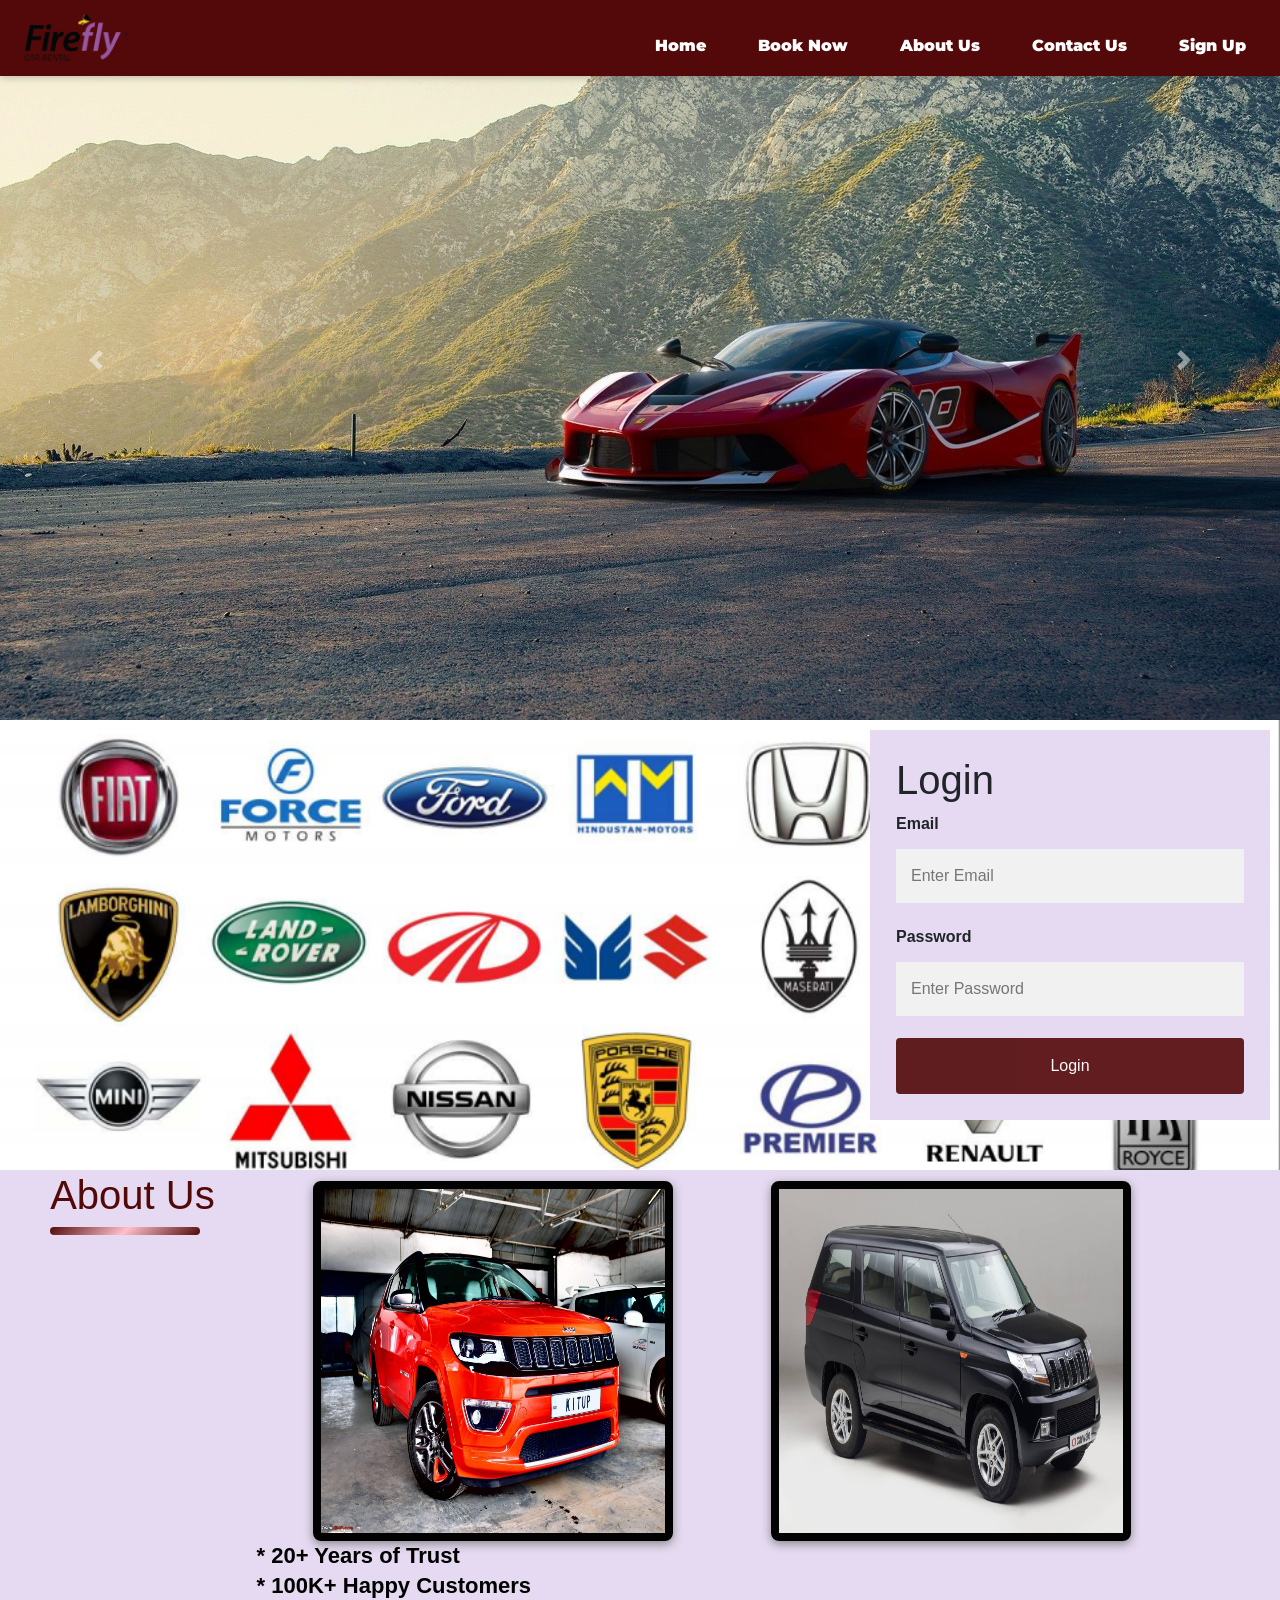
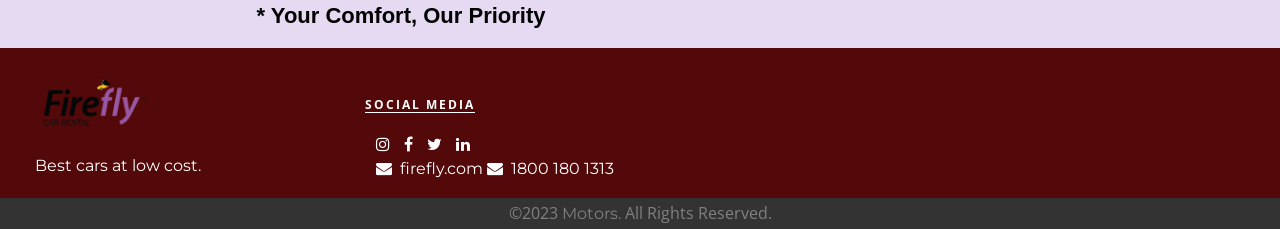
<file: static/index.html>
<!doctype html>
<html lang="en">
  <head>
    <!-- Required meta tags -->

    <link href="https://fonts.googleapis.com/css2?family=Montserrat:wght@500&family=Open+Sans&display=swap" rel="stylesheet">
   
    <link rel="stylesheet" href="https://stackpath.bootstrapcdn.com/bootstrap/4.3.1/css/bootstrap.min.css">
    <link rel="stylesheet" href="https://maxcdn.bootstrapcdn.com/font-awesome/4.7.0/css/font-awesome.min.css">
    <script src="https://ajax.googleapis.com/ajax/libs/jquery/3.3.1/jquery.min.js"></script>
    <script src="https://cdnjs.cloudflare.com/ajax/libs/popper.js/1.14.7/umd/popper.min.js"></script>
    <script src="https://stackpath.bootstrapcdn.com/bootstrap/4.3.1/js/bootstrap.min.js"></script>
    
    <title>Car Rent</title>
    <style>
        * {
  box-sizing: border-box;
}

.bg-img {
  background-image: url(/static/images/ch11.png);
  
  /* control height of img */
  min-height: 450px;
  
  /* center and scale img */
  background-position: center;
  background-repeat: no-repeat;
  background-size: cover;
}

/* add style to container */
.container {
  position: absolute;
  right: 0;
  margin: 10px;
  max-width: 400px;
  max-height: 600px;
  padding: 26px;
  background-color: #e5daf1;
  
}

/* input fields */
input[type=text], input[type=password] {
  width: 100%;
  padding: 15px;
  margin: 5px 0 22px 0;
  border: none;
  background: #f1f1f1;
}

input[type=text]:focus, input[type=password]:focus {
  background-color: #ddd;
  outline: none;
}

/* style for submit btn */
.btn {
  background-color: #530909;
  color: white;
  padding: 16px 20px;
  border: none;
  cursor: pointer;
  width: 100%;
  opacity: 0.9;
}

.btn:hover {
  opacity: 1;
}


.about-div{
    width:100%;
    height: auto;
    padding: 1px;
    background-color: #e5daf1;
    display: flex;
    justify-content: space-around;
    align-items: flex-start;
    flex-wrap: wrap;
}
.blog-line{
    position: relative;
    width:150px;
    height: 8px;
    background-image: linear-gradient(-45deg,#530909,pink,#530909);
    border-radius: 20px;
    left:0px;
}
.blog-txt a{
    text-decoration: none;
    color:#f15;
    font-size:30px;
  font-weight:bolder;
  font-family:'Cookie', cursive;
}
.about-div img{
    width:360px;
    height: 360px;
    border-radius: 8px;
    border:8px solid rgb(2, 2, 2);
    display: inline;
    margin-top: 10px;
    box-shadow: 0 3px 10px 0 rgba(100,100,100,.7);
    transition-duration: .5s;
}

.about-div img:hover{
    transform: scale(0.8);
}

.about-txt{
    width:60%;
    height: auto;
    font-size: 22px;
    color:#333;
    
    line-height: 30px;
}
.about-txt a{
    text-decoration: none;
    font-size: 25px;
    color:rgb(8, 8, 8);
    margin-right: 20px;
}
@media screen and (max-width:768px){
  
.about-div{
    width:100%;
    height: auto;
    padding: 0px;
    background-color: #d4f8f2;
    display: flex;
    justify-content: space-around;
    align-items: flex-start;
    flex-wrap: wrap;
}
.about-div img{
   
    border-radius: 50%;
    border:8px solid #530909;
    display: inline;
    margin-top: 10px;
    box-shadow: 0 3px 10px 0 #530909;
    transition-duration: .5s;
}

.about-div img:hover{
    transform: scale(1.1);
}

.about-txt{
    width:80%;
    height: auto;
    font-size: 22px;
    color:#333;
    font-family: cursive;
    line-height: 30px;
}
.about-txt a{
    text-decoration: none;
    font-size: 25px;
    color:rgb(17, 16, 17);
    margin-right: 20px;
} 
}
footer{
        background: #530909;
        color: #fff;
        font-family: 'montserrat';
      }
      .logo2{
        height:50px; 
        margin:30px 20px 5px;
      }

      .content1{
        margin:20px;
        font-size: 16px;
        line-height: 25px;
        
      }

      .content2{
        margin-top: 50px;
        margin-left: 30px;
        font-weight: bold;
        border-bottom-width: 1px;
        border-bottom-style: solid;
        display: inline-block;
        font-family: 'open sans';
        font-size: 12px;
        letter-spacing: 2px;
      }

      .icons{
        margin-left: 14%;
        margin-top: 4%;
      }

      .icons .icon-link{
        color: #fff;
        margin-right: 10px;
      }

      .footer2{
        background: #333;
        color: grey;
        padding: 3px;
        text-align: center;
        font-family: 'open sans';
      }
      .navbar{
      position: fixed;
      width: 100%;
      background: #530909 !important;
      box-shadow: 0px 1px 8px rgba(0, 0, 0, 0.25);
      transition: .6s;
      z-index: 10;
    }

    .logo-one{
      height:50px; 
      margin: 10px 50px 10px;
    }

    .navbar-nav{
      font-family: 'montserrat';
      font-weight: bold;
    }

    .nav-link{
      margin-right: 10px;
      color: #fff !important;
    }

    .nav-link:hover{
      color: #F0c540 !important;
    }

    nav.sticky{
      margin-right: 5px;
    }

    @media (max-width:768px){

      .navbar{
        z-index: 10;
      }

      .navbar-brand .logo-one{
        margin-left: 5px !important;
        height: 40px;
      }

      .icons{
        margin-bottom: 1rem;
      }

    }
    
    </style>
  </head>
  <nav class="navbar navbar-expand-md navbar-light " style="background-color: #273f44;"> 
    <a href="#" class="navbar-brand">
        <img src= "/static/images/Rcar logo.png" height="50" alt="kissan">
    </a>
    <button type="button" class="navbar-toggler" data-toggle="collapse" data-target="#navbarCollapse">
        <span class="navbar-toggler-icon"></span>
    </button>
    <div class="collapse navbar-collapse" id="navbarCollapse">
        <div class="navbar-nav">
            
        </div>

    
        <div class="navbar-nav ml-auto">
            <li class="nav-item dropdown">
              <a href="#" class="nav-item nav-link"></a>
              <b><a href="/static/index.html" class="nav-item nav-link"  style="color: white;">Home</a></b>
              </li>
              <li class="nav-item dropdown">
                <a href="#" class="nav-item nav-link"></a>
                <b><a href="#" class="nav-item nav-link"></a></b>
                </li>
              <li class="nav-item dropdown">
                <a href="#" class="nav-item nav-link"></a>
                <b><a href="/static/book.html" class="nav-item nav-link" style="color: white;">Book Now</a></b>
                </li>
                <li class="nav-item dropdown">
                  <a href="#" class="nav-item nav-link"></a>
                  <b><a href="#" class="nav-item nav-link"></a></b>
                  </li>
                <li class="nav-item dropdown">
                  <a href="#" class="nav-item nav-link"></a>
                  <b><a href="#abo" class="nav-item nav-link" style="color: white;">About Us</a></b>
                  </li>
                  <li class="nav-item dropdown">
                    <a href="#" class="nav-item nav-link"></a>
                    <b><a href="#" class="nav-item nav-link"></a></b>
                    </li>
                  <li class="nav-item dropdown">
                    <a href="#" class="nav-item nav-link"></a>
                    <b><a href="#con" class="nav-item nav-link" style="color: white;">Contact Us</a></b>
                    </li>
                    <li class="nav-item dropdown">
                      <a href="#" class="nav-item nav-link"></a>
                      <b><a href="#" class="nav-item nav-link"></a></b>
                      </li>
                    <li class="nav-item dropdown">
                      <a href="#" class="nav-item nav-link"></a>
                      <b><a href="/static/Register.html" class="nav-item nav-link" style="color: white;">Sign Up</a></b>
                      </li>
            
        </div>
    </div>
</nav>
  
    <div id="carouselExampleInterval" class="carousel slide" data-ride="carousel">
        <div class="carousel-inner">
          <div class="carousel-item active" data-interval="10000">
            <img src="/static/images/slide3.jpg" class="d-block w-100" alt="...">
          </div>
          <div class="carousel-item" data-interval="2000">
            <img src="/static/images/slide2.jpg" class="d-block w-100" alt="...">
          </div>
          <div class="carousel-item">
            <img src="/static/images/slide1.jpg" class="d-block w-100" alt="...">
          </div>
        </div>
        <a class="carousel-control-prev" href="#carouselExampleInterval" role="button" data-slide="prev">
          <span class="carousel-control-prev-icon" aria-hidden="true"></span>
          <span class="sr-only">Previous</span>
        </a>
        <a class="carousel-control-next" href="#carouselExampleInterval" role="button" data-slide="next">
          <span class="carousel-control-next-icon" aria-hidden="true"></span>
          <span class="sr-only">Next</span>
        </a>
      </div>
      <div class="bg-img">
        <form action="/login" method="post">
          <div class="container">
            <h1>Login</h1>
            <label for="email"><b>Email</b></label>
            <input type="text" placeholder="Enter Email" name="email" required>
            
            <label for="psw"><b>Password</b></label>
            <input type="password" placeholder="Enter Password" name="password" required>
            
            <button type="submit" class="btn" name="login">Login</button>
          </div>
        </form>
      </div>
      

      <div class="about-div" id="abo">
        <div class="blog-txt">
            <center><strong><h1 style="color: #530909;">About Us</h1></strong></center>
            <div class="blog-line"></div>
        </div>
        <img src="/static/images/car1.jpg">
        <img src="/static/images/car2.jpg">
        
        <br>
        <br>
        <div class="about-txt">
            <strong><p style="color: black;"> * 20+ Years of Trust <br> * 100K+ Happy Customers <br> * Your Comfort, Our Priority
               </p></strong>
        </div>
    </div>

</div>


<footer>
  <div class="footer-top">
    <div class="container-fluid">
      <div class="row">

        <div class="col-md-3 col-sm-6 col-xs-12">
          <a href="#">
            <img class="logo2" src="/static/images/Rcar logo.png" alt="logo two">
          </a>
          <p class="content1">
            Best cars at low cost.
          </p>
        </div>

        <div class="col-md-3 col-sm-6 col-xs-12" id="con">
          <h6 class="content2">SOCIAL MEDIA</h6>
          <div class="icons">
            <a class="icon-link" href="#"><i class="fa fa-instagram" aria-hidden="true"></i></a>
            <a class="icon-link" href="#"><i class="fa fa-facebook" aria-hidden="true"></i></a>
            <a class="icon-link" href="#"><i class="fa fa-twitter" aria-hidden="true"></i></a>
            <a class="icon-link" href="#"><i class="fa fa-linkedin" aria-hidden="true"></i></a><br>
            <i class="fa fa-envelope" aria-hidden="true"><span style="font-family: 'montserrat';">&nbsp;&nbsp;firefly.com</span></i>
            <i class="fa fa-envelope" aria-hidden="true"><span style="font-family: 'montserrat';">&nbsp;&nbsp;1800 180 1313</span></i>
          </div>
        </div>
      </div>
    </div>

    <div class="footer2">
      &copy;2023 <span style="font-family: 'montserrat';">Motors.</span>
      All Rights Reserved.
    </div>
  </div>
</footer>


<!-- Optional JavaScript -->
<!-- jQuery first, then Popper.js, then Bootstrap JS -->
<script src="https://code.jquery.com/jquery-3.5.1.slim.min.js" integrity="sha384-DfXdz2htPH0lsSSs5nCTpuj/zy4C+OGpamoFVy38MVBnE+IbbVYUew+OrCXaRkfj" crossorigin="anonymous"></script>
<script src="https://cdn.jsdelivr.net/npm/popper.js@1.16.0/dist/umd/popper.min.js" integrity="sha384-Q6E9RHvbIyZFJoft+2mJbHaEWldlvI9IOYy5n3zV9zzTtmI3UksdQRVvoxMfooAo" crossorigin="anonymous"></script>
<script src="https://stackpath.bootstrapcdn.com/bootstrap/4.5.0/js/bootstrap.min.js" integrity="sha384-OgVRvuATP1z7JjHLkuOU7Xw704+h835Lr+6QL9UvYjZE3Ipu6Tp75j7Bh/kR0JKI" crossorigin="anonymous"></script>


    <!-- Optional JavaScript -->
    <!-- jQuery first, then Popper.js, then Bootstrap JS -->
    
  </body>
</html>
</file>
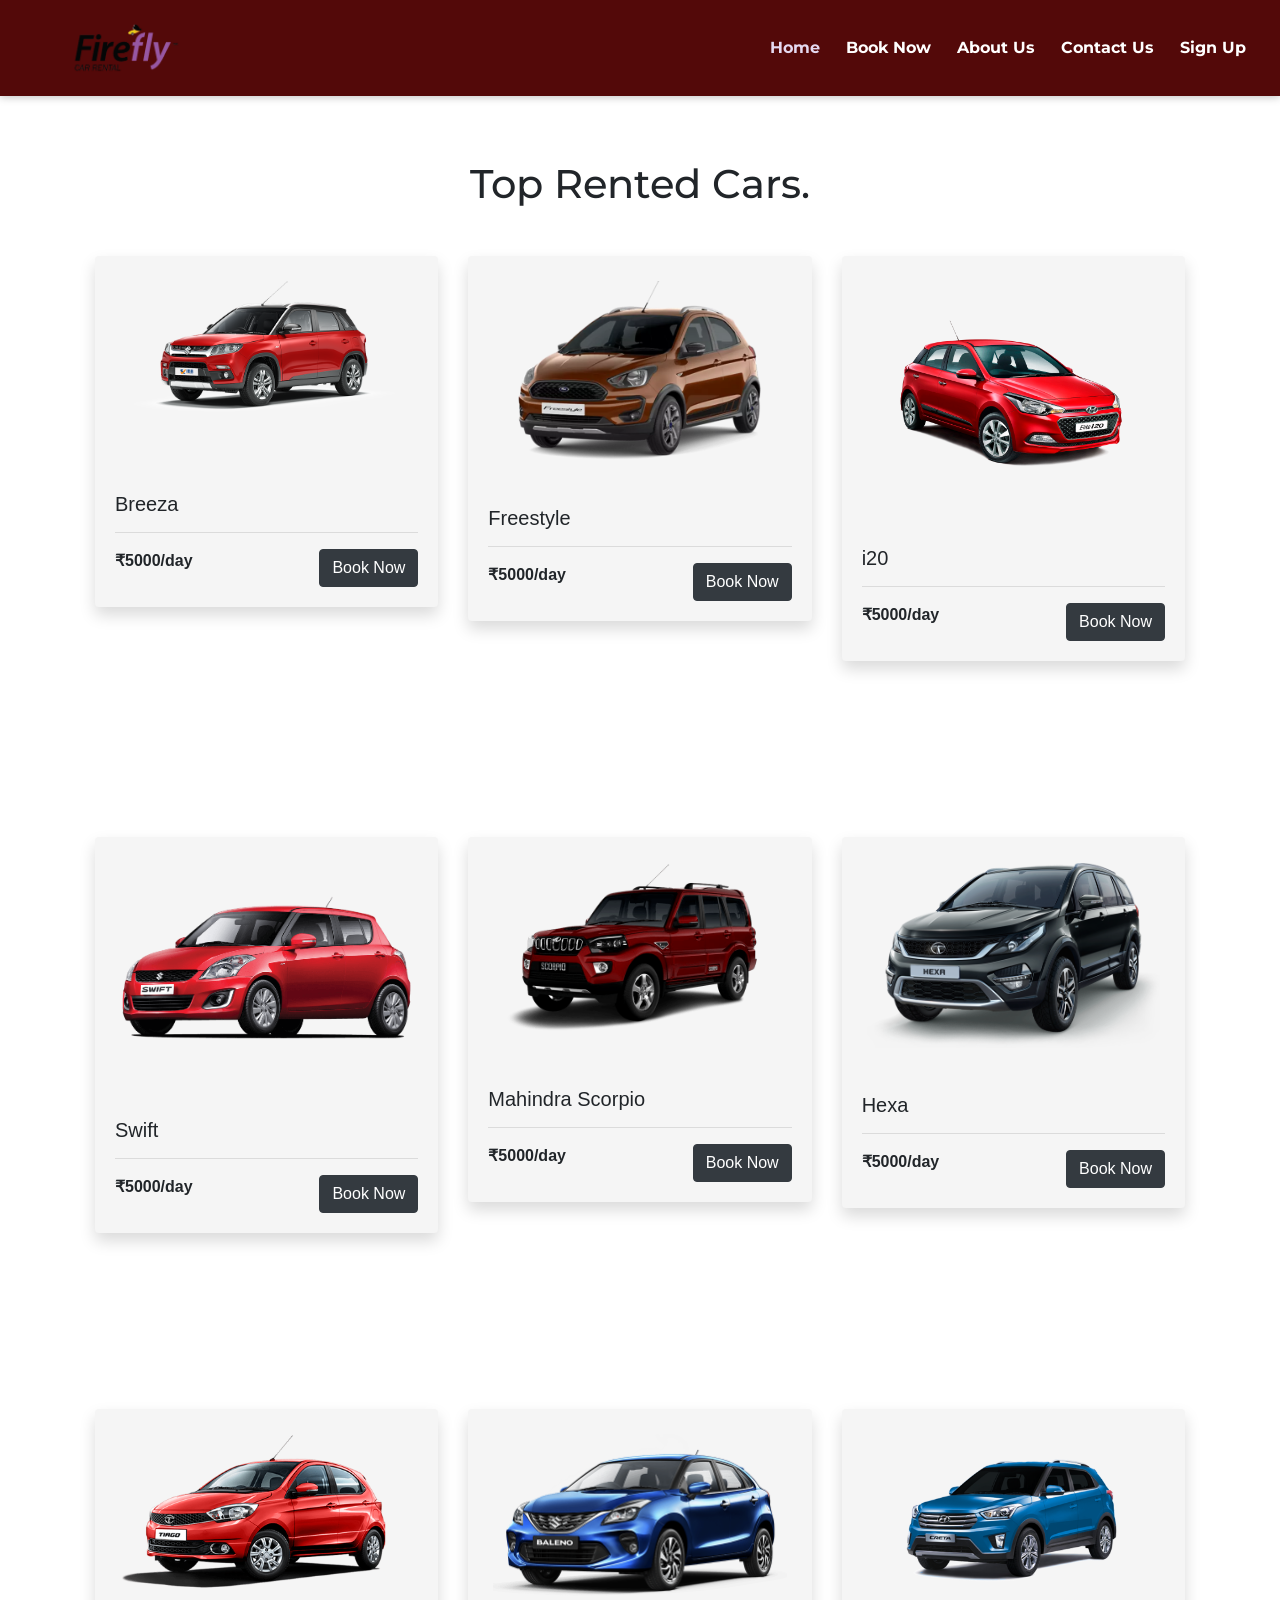
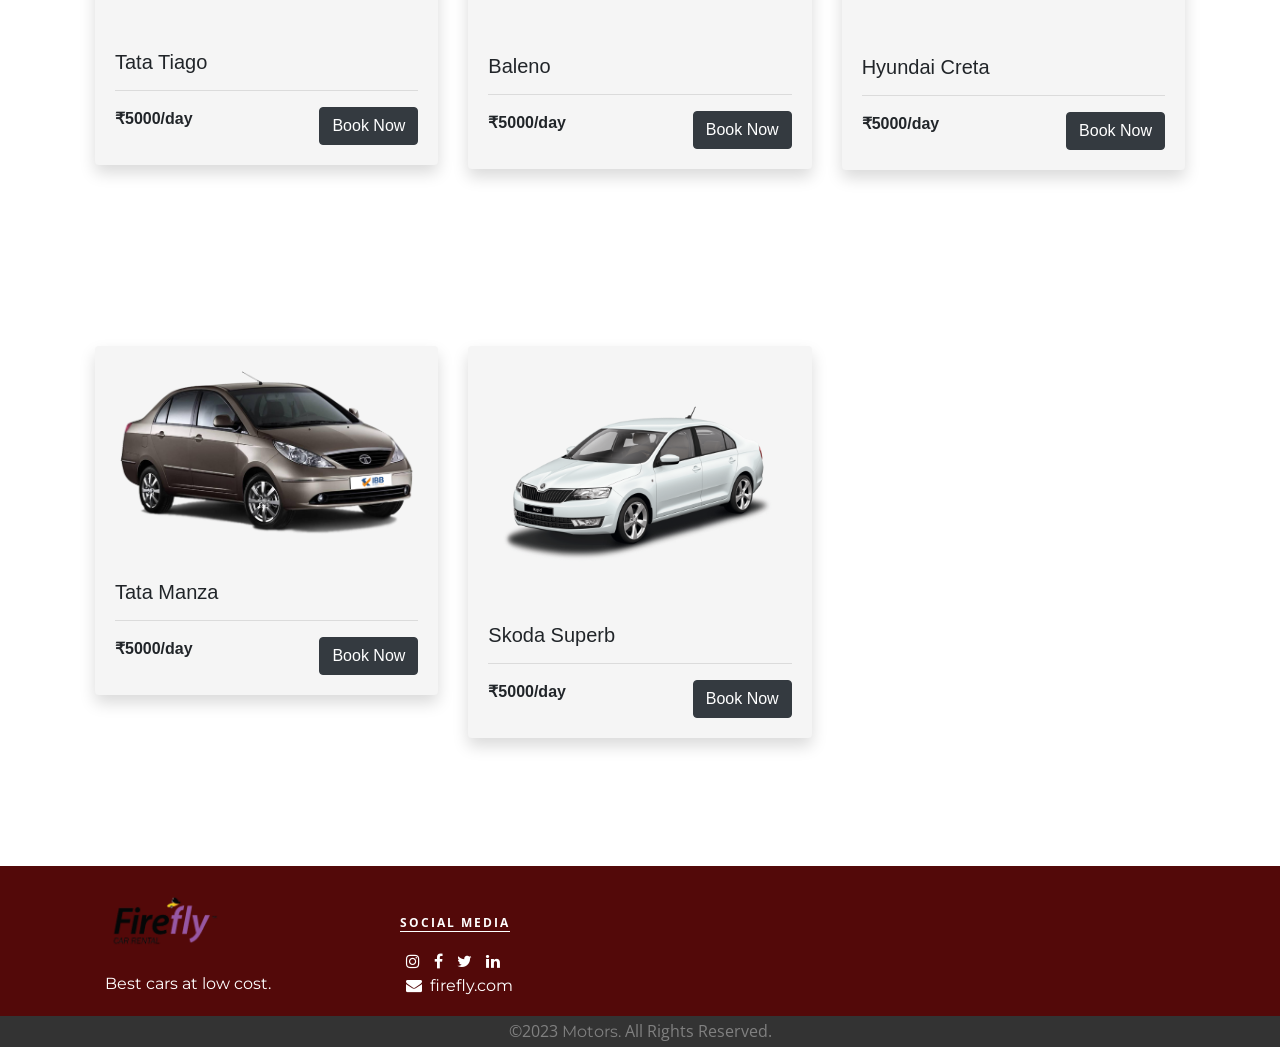
<file: static/book.html>
<!doctype html>
<html lang="en">
  <head>
    <title>Title</title>
    <!-- Required meta tags -->
    <meta charset="utf-8">
    <meta name="viewport" content="width=device-width, initial-scale=1, shrink-to-fit=no">

    <!-- Bootstrap CSS -->
    <link rel="stylesheet" href="https://stackpath.bootstrapcdn.com/bootstrap/4.3.1/css/bootstrap.min.css" integrity="sha384-ggOyR0iXCbMQv3Xipma34MD+dH/1fQ784/j6cY/iJTQUOhcWr7x9JvoRxT2MZw1T" crossorigin="anonymous">
  
    <link href="https://fonts.googleapis.com/css2?family=Montserrat:wght@500&family=Open+Sans&display=swap" rel="stylesheet">
    
    <link rel="stylesheet" href="https://maxcdn.bootstrapcdn.com/font-awesome/4.7.0/css/font-awesome.min.css">
  
  </head>

  <style>

    h1{
      font-family: 'montserrat';
      position: relative;
      top:10rem;
    }


    .card{
      margin-top: 8rem;
    }

    .card-img-top{
      padding: 25px;
      transition: transform .5s;

    }

    .button{
      float: right;
    }

    .card{
      background-color: #f5f5f5;
      border-style: none !important;
    }

    hr{
      border-color: #dbdbdb;
    }

    .card-text{
      font-weight: bold;
    }

    .card-img-top:hover{
      transform: scale(1.1);
    }

    @media (min-width: 1024px) and (max-width: 2000px){
      .car-section{
        margin: 5rem !important;
      }
    }


     /* Navbar section */

     .navbar{
      position: fixed;
      width: 100%;
      background: #530909 !important;
      box-shadow: 0px 1px 8px rgba(0, 0, 0, 0.25);
      transition: .6s;
      z-index: 10;
    }

    .logo-one{
      height:50px; 
      margin: 10px 50px 10px;
    }

    .navbar-nav{
      font-family: 'montserrat';
      font-weight: bold;
    }

    .nav-link{
      margin-right: 10px;
      color: #fff !important;
    }

    .nav-link:hover{
      color: #F0c540 !important;
    }

    nav.sticky{
      margin-right: 5px;
    }

    @media (max-width:768px){

      .navbar{
        z-index: 10;
      }

      .navbar-brand .logo-one{
        margin-left: 5px !important;
        height: 40px;
      }

      .icons{
        margin-bottom: 1rem;
      }

      .row{
        margin: 1rem;
        margin-top: 2rem;
      }

      h1{
        font-size: 1.8rem;
        top:8rem;
      }


    }

      /* footer section */
      footer{
        background: #530909;
        color: #fff;
        font-family: 'montserrat';
      }
      .logo2{
        height:50px; 
        margin:30px 20px 5px;
      }

      .content1{
        margin:20px;
        font-size: 16px;
        line-height: 25px;
        
      }

      .content2{
        margin-top: 50px;
        margin-left: 30px;
        font-weight: bold;
        border-bottom-width: 1px;
        border-bottom-style: solid;
        display: inline-block;
        font-family: 'open sans';
        font-size: 12px;
        letter-spacing: 2px;
      }

      .icons{
        margin-left: 14%;
        margin-top: 4%;
      }

      .icons .icon-link{
        color: #fff;
        margin-right: 10px;
      }

      .footer2{
        background: #333;
        color: grey;
        padding: 3px;
        text-align: center;
        font-family: 'open sans';
      }


  </style>
  <body>
      

    <nav class="navbar navbar-expand-lg navbar-light bg-light">
      <a class="navbar-brand" href="#">
        <img class="logo-one" src="images/Rcar logo.png" alt="logo one">
      </a>
      <button class="navbar-toggler" type="button" data-toggle="collapse" data-target="#navbarSupportedContent" aria-controls="navbarSupportedContent" aria-expanded="false" aria-label="Toggle navigation">
        <span class="navbar-toggler-icon"></span>
      </button>
    
      <div class="collapse navbar-collapse" id="navbarSupportedContent">
        <ul class="navbar-nav ml-auto">
          <li class="nav-item active">
            <a class="nav-link" href="/static/index.html" style="color: #e5daf1 !important;">Home</a>
          </li>
          <li class="nav-item">
            <a class="nav-link" href="/static/book.html">Book Now</a>
          </li>
          <li class="nav-item">
            <a class="nav-link" href="/static/index.html#abo">About Us</a>
          </li>
          <li class="nav-item">
            <a class="nav-link" href="#con">Contact Us</a>
          </li>
            <li class="nav-item">
              <a class="nav-link" href="/static/Register.html">Sign Up</a>
            </li>
        </ul>
      </div>
    </nav>

    <h1 class="text-center">Top Rented Cars.</h1>

    <div class="row car-section">
      <div class="col-lg-4 mb-5">
        <div class="card shadow rounded">
          <img src="/static/images/img1.png" class="card-img-top" alt="...">
          <div class="card-body">
            <h5 class="card-title">Breeza</h5> <hr>
            <p class="card-text">₹5000/day <a href="/dashboard" class="button btn btn-dark">Book Now</a></p>
          </div>
        </div>
      </div>
      <div class="col-lg-4 mb-5">
        <div class="card shadow rounded">
          <img src="/static/images/img2.png" class="card-img-top" alt="...">
          <div class="card-body">
            <h5 class="card-title">Freestyle</h5> <hr>
            <p class="card-text">₹5000/day <a href="/dashboard" class="button btn btn-dark">Book Now</a></p>
          </div>
        </div>
      </div>
      <div class="col-lg-4 mb-5">
        <div class="card shadow rounded">
          <img src="/static/images/img3.png" class="card-img-top" alt="...">
          <div class="card-body">
            <h5 class="card-title">i20</h5> <hr>
            <p class="card-text">₹5000/day <a href="/dashboard" class="button btn btn-dark">Book Now</a></p>
          </div>
        </div>
      </div>
      <div class="col-lg-4 mb-5">
        <div class="card shadow rounded">
          <img src="/static/images/img4.png" class="card-img-top" alt="...">
          <div class="card-body">
            <h5 class="card-title">Swift</h5>
            <hr><p class="card-text">₹5000/day <a href="/dashboard" class="button btn btn-dark">Book Now</a></p>
          </div>
        </div>
      </div>
      <div class="col-lg-4 mb-5">
        <div class="card shadow rounded">
          <img src="/static/images/img6.png" class="card-img-top" alt="...">
          <div class="card-body">
            <h5 class="card-title">Mahindra Scorpio</h5>
            <hr><p class="card-text">₹5000/day <a href="/dashboard" class="button btn btn-dark">Book Now</a></p>
          </div>
        </div>
      </div>
      <div class="col-lg-4 mb-5">
        <div class="card shadow rounded">
          <img src="/static/images/img7.png" class="card-img-top" alt="...">
          <div class="card-body">
            <h5 class="card-title">Hexa</h5>
            <hr><p class="card-text">₹5000/day <a href="/dashboard" class="button btn btn-dark">Book Now</a></p>
          </div>
        </div>
      </div>
      <div class="col-lg-4 mb-5">
        <div class="card shadow rounded">
          <img src="/static/images/img8.png" class="card-img-top" alt="...">
          <div class="card-body">
            <h5 class="card-title">Tata Tiago</h5>
            <hr><p class="card-text">₹5000/day <a href="/dashboard" class="button btn btn-dark">Book Now</a></p>
          </div>
        </div>
      </div>
      <div class="col-lg-4 mb-5">
        <div class="card shadow rounded">
          <img src="/static/images/img9.png" class="card-img-top" alt="...">
          <div class="card-body">
            <h5 class="card-title">Baleno</h5>
            <hr><p class="card-text">₹5000/day <a href="/dashboard" class="button btn btn-dark">Book Now</a></p>
          </div>
        </div>
      </div>
      <div class="col-lg-4 mb-5">
        <div class="card shadow rounded">
          <img src="/static/images/img10.png" class="card-img-top" alt="...">
          <div class="card-body">
            <h5 class="card-title">Hyundai Creta</h5>
            <hr><p class="card-text">₹5000/day <a href="/dashboard" class="button btn btn-dark">Book Now</a></p>
          </div>
        </div>
      </div>
      <div class="col-lg-4 mb-5">
        <div class="card shadow rounded">
          <img src="/static/images/img11.png" class="card-img-top" alt="...">
          <div class="card-body">
            <h5 class="card-title">Tata Manza</h5>
            <hr><p class="card-text">₹5000/day <a href="/dashboard" class="button btn btn-dark">Book Now</a></p>
          </div>
        </div>
      </div>
      <div class="col-lg-4 mb-5">
        <div class="card shadow rounded">
          <img src="/static/images/img12.png" class="card-img-top" alt="...">
          <div class="card-body">
            <h5 class="card-title">Skoda Superb</h5>
            <hr><p class="card-text">₹5000/day <a href="/dashboard" class="button btn btn-dark">Book Now</a></p>
          </div>
        </div>
      </div>
    </div>


    <footer>
      <div class="footer-top" id="con">
        <div class="container">
          <div class="row">

            <div class="col-md-3 col-sm-6 col-xs-12">
              <a href="#">
                <img class="logo2" src="/static/images/Rcar logo.png" alt="logo two">
              </a>
              <p class="content1">
                Best cars at low cost.
              </p>
            </div>

            <div class="col-md-3 col-sm-6 col-xs-12">
              <h6 class="content2">SOCIAL MEDIA</h6>
              <div class="icons">
                <a class="icon-link" href="#"><i class="fa fa-instagram" aria-hidden="true"></i></a>
                <a class="icon-link" href="#"><i class="fa fa-facebook" aria-hidden="true"></i></a>
                <a class="icon-link" href="#"><i class="fa fa-twitter" aria-hidden="true"></i></a>
                <a class="icon-link" href="#"><i class="fa fa-linkedin" aria-hidden="true"></i></a><br>
                <i class="fa fa-envelope" aria-hidden="true"><span style="font-family: 'montserrat';">&nbsp;&nbsp;firefly.com</span></i>
              </div>
            </div>
          </div>
        </div>

        <div class="footer2">
          &copy;2023 <span style="font-family: 'montserrat';">Motors.</span>
          All Rights Reserved.
        </div>
      </div>
    </footer>


    <!-- Optional JavaScript -->
    <!-- jQuery first, then Popper.js, then Bootstrap JS -->
    <script src="https://code.jquery.com/jquery-3.3.1.slim.min.js" integrity="sha384-q8i/X+965DzO0rT7abK41JStQIAqVgRVzpbzo5smXKp4YfRvH+8abtTE1Pi6jizo" crossorigin="anonymous"></script>
    <script src="https://cdnjs.cloudflare.com/ajax/libs/popper.js/1.14.7/umd/popper.min.js" integrity="sha384-UO2eT0CpHqdSJQ6hJty5KVphtPhzWj9WO1clHTMGa3JDZwrnQq4sF86dIHNDz0W1" crossorigin="anonymous"></script>
    <script src="https://stackpath.bootstrapcdn.com/bootstrap/4.3.1/js/bootstrap.min.js" integrity="sha384-JjSmVgyd0p3pXB1rRibZUAYoIIy6OrQ6VrjIEaFf/nJGzIxFDsf4x0xIM+B07jRM" crossorigin="anonymous"></script>
  </body>
</html>
</file>
